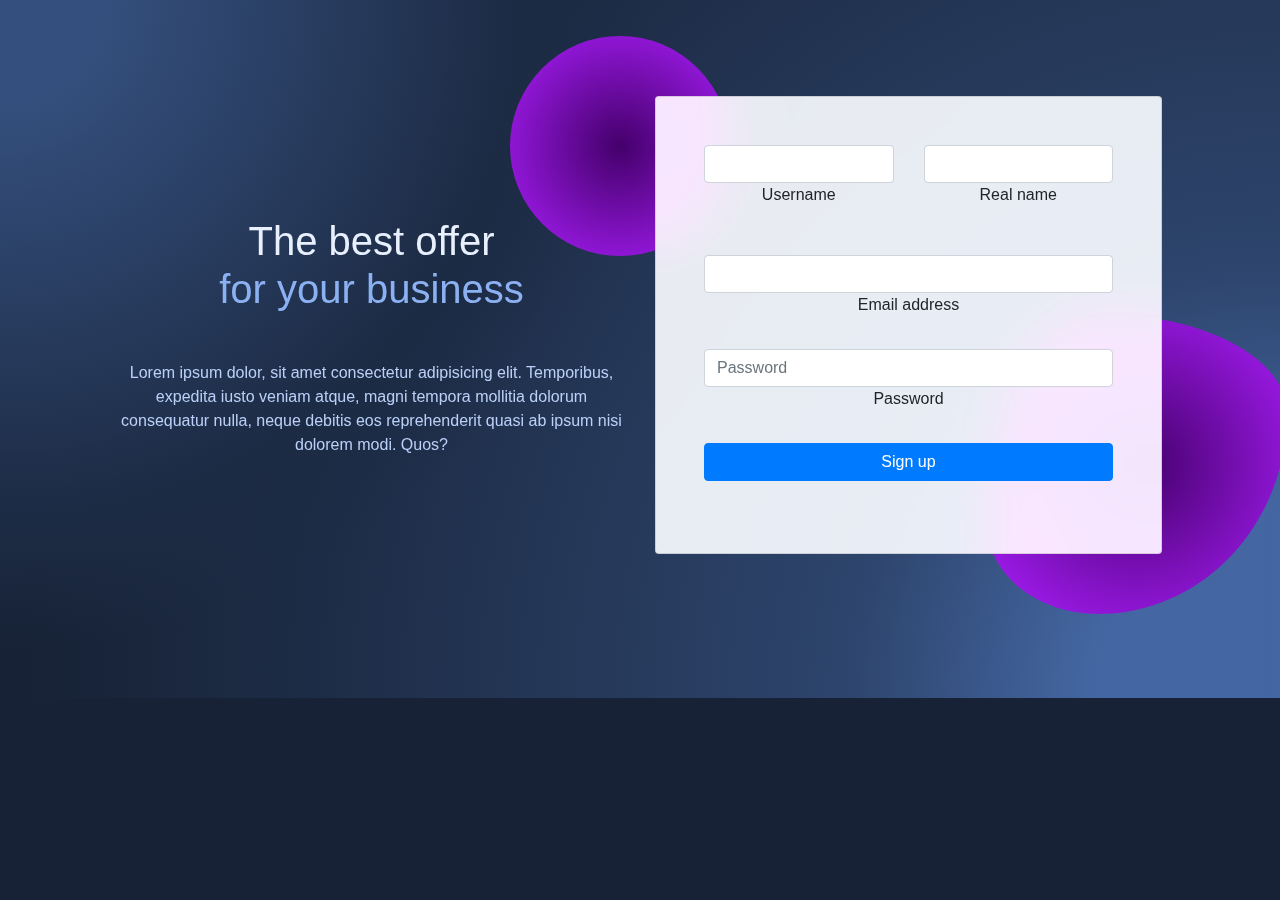
<file: src/main/resources/templates/sign-up.html>
<!DOCTYPE html>
<html lang="en" xmlns:th="http://www.thymeleaf.org">
<head>
    <meta charset="UTF-8">
    <title>Sign Up</title>
    <meta name="viewport" content="width=device-width, initial-scale=1, shrink-to-fit=no"/>
    <link rel="stylesheet" href="https://cdn.jsdelivr.net/npm/bootstrap@4.3.1/dist/css/bootstrap.min.css"
          integrity="sha384-ggOyR0iXCbMQv3Xipma34MD+dH/1fQ784/j6cY/iJTQUOhcWr7x9JvoRxT2MZw1T" crossorigin="anonymous">
    <style>
        .background-radial-gradient {
            background-color: hsl(218, 41%, 15%);
            background-image: radial-gradient(650px circle at 0% 0%,
            hsl(218, 41%, 35%) 15%,
            hsl(218, 41%, 30%) 35%,
            hsl(218, 41%, 20%) 75%,
            hsl(218, 41%, 19%) 80%,
            transparent 100%),
            radial-gradient(1250px circle at 100% 100%,
                    hsl(218, 41%, 45%) 15%,
                    hsl(218, 41%, 30%) 35%,
                    hsl(218, 41%, 20%) 75%,
                    hsl(218, 41%, 19%) 80%,
                    transparent 100%);
            height: auto;
        }

        #radius-shape-1 {
            height: 220px;
            width: 220px;
            top: -60px;
            left: -130px;
            background: radial-gradient(#44006b, #ad1fff);
            overflow: hidden;
        }

        #radius-shape-2 {
            border-radius: 38% 62% 63% 37% / 70% 33% 67% 30%;
            bottom: -60px;
            right: -110px;
            width: 300px;
            height: 300px;
            background: radial-gradient(#44006b, #ad1fff);
            overflow: hidden;
        }

        .bg-glass {
            background-color: hsla(0, 0%, 100%, 0.9) !important;
            backdrop-filter: saturate(200%) blur(25px);
        }
        body{
            background: hsl(218, 41%, 15%);
        }
    </style>
</head>
<body>
<section class="background-radial-gradient overflow-hidden">
    <div class="container px-4 py-5 px-md-5 text-center text-lg-start my-5">
        <div class="row gx-lg-5 align-items-center mb-5">
            <div class="col-lg-6 mb-5 mb-lg-0" style="z-index: 10">
                <h1 class="my-5 display-5 fw-bold ls-tight" style="color: hsl(218, 81%, 95%)">
                    The best offer <br/>
                    <span style="color: hsl(218, 81%, 75%)">for your business</span>
                </h1>
                <p class="mb-4 opacity-70" style="color: hsl(218, 81%, 85%)">
                    Lorem ipsum dolor, sit amet consectetur adipisicing elit.
                    Temporibus, expedita iusto veniam atque, magni tempora mollitia
                    dolorum consequatur nulla, neque debitis eos reprehenderit quasi
                    ab ipsum nisi dolorem modi. Quos?
                </p>
            </div>

            <div class="col-lg-6 mb-5 mb-lg-0 position-relative">
                <div id="radius-shape-1" class="position-absolute rounded-circle shadow-5-strong"></div>
                <div id="radius-shape-2" class="position-absolute shadow-5-strong"></div>

                <div class="card bg-glass">
                    <div class="card-body px-4 py-5 px-md-5">
                        <form th:action="@{/user/sign-up}" th:object="${user}" method="post">
                            <!-- 2 column grid layout with text inputs for the first and last names -->
                            <div class="row">
                                <div class="col-md-6 mb-4">
                                    <div class="form-outline">
                                        <input type="text" name="username" id="form3Example1" class="form-control"
                                               th:field="*{username}" required/>
                                        <label class="form-label" for="form3Example1">Username</label>
                                        <p th:if="${#fields.hasErrors('username')}" th:errors="*{username}"></p>
                                    </div>
                                </div>
                                <div class="col-md-6 mb-4">
                                    <div class="form-outline">
                                        <input type="text" id="form3Example2" class="form-control" name="realName"
                                               th:field="*{realName}"/>
                                        <label class="form-label" for="form3Example2">Real name</label>
                                        <p th:if="${#fields.hasErrors('realName')}" th:errors="*{realName}"></p>
                                    </div>
                                </div>
                            </div>

                            <!-- Email input -->
                            <div class="form-outline mb-4">
                                <input type="email" id="form3Example3" class="form-control" name="email"
                                       th:field="*{email}" required/>
                                <label class="form-label" for="form3Example3">Email address</label>
                                <p th:if="${#fields.hasErrors('email')}" th:errors="*{email}"></p>
                            </div>

                            <!-- Password input -->
                            <div class="form-outline mb-4">
                                <input type="password" id="form3Example4" class="form-control" name="password"
                                       placeholder="Password" th:field="*{password}" required/>
                                <label class="form-label" for="form3Example4">Password</label>
                                <p th:if="${#fields.hasErrors('password')}" th:errors="*{password}"></p>
                            </div>

                            <p th:text="${message}"></p>
                            <!-- Submit button -->
                            <input type="submit" class="btn btn-primary btn-block mb-4" value="Sign up">

                        </form>
                    </div>
                </div>
            </div>
        </div>
    </div>
</section>
</body>
</html>
</file>
